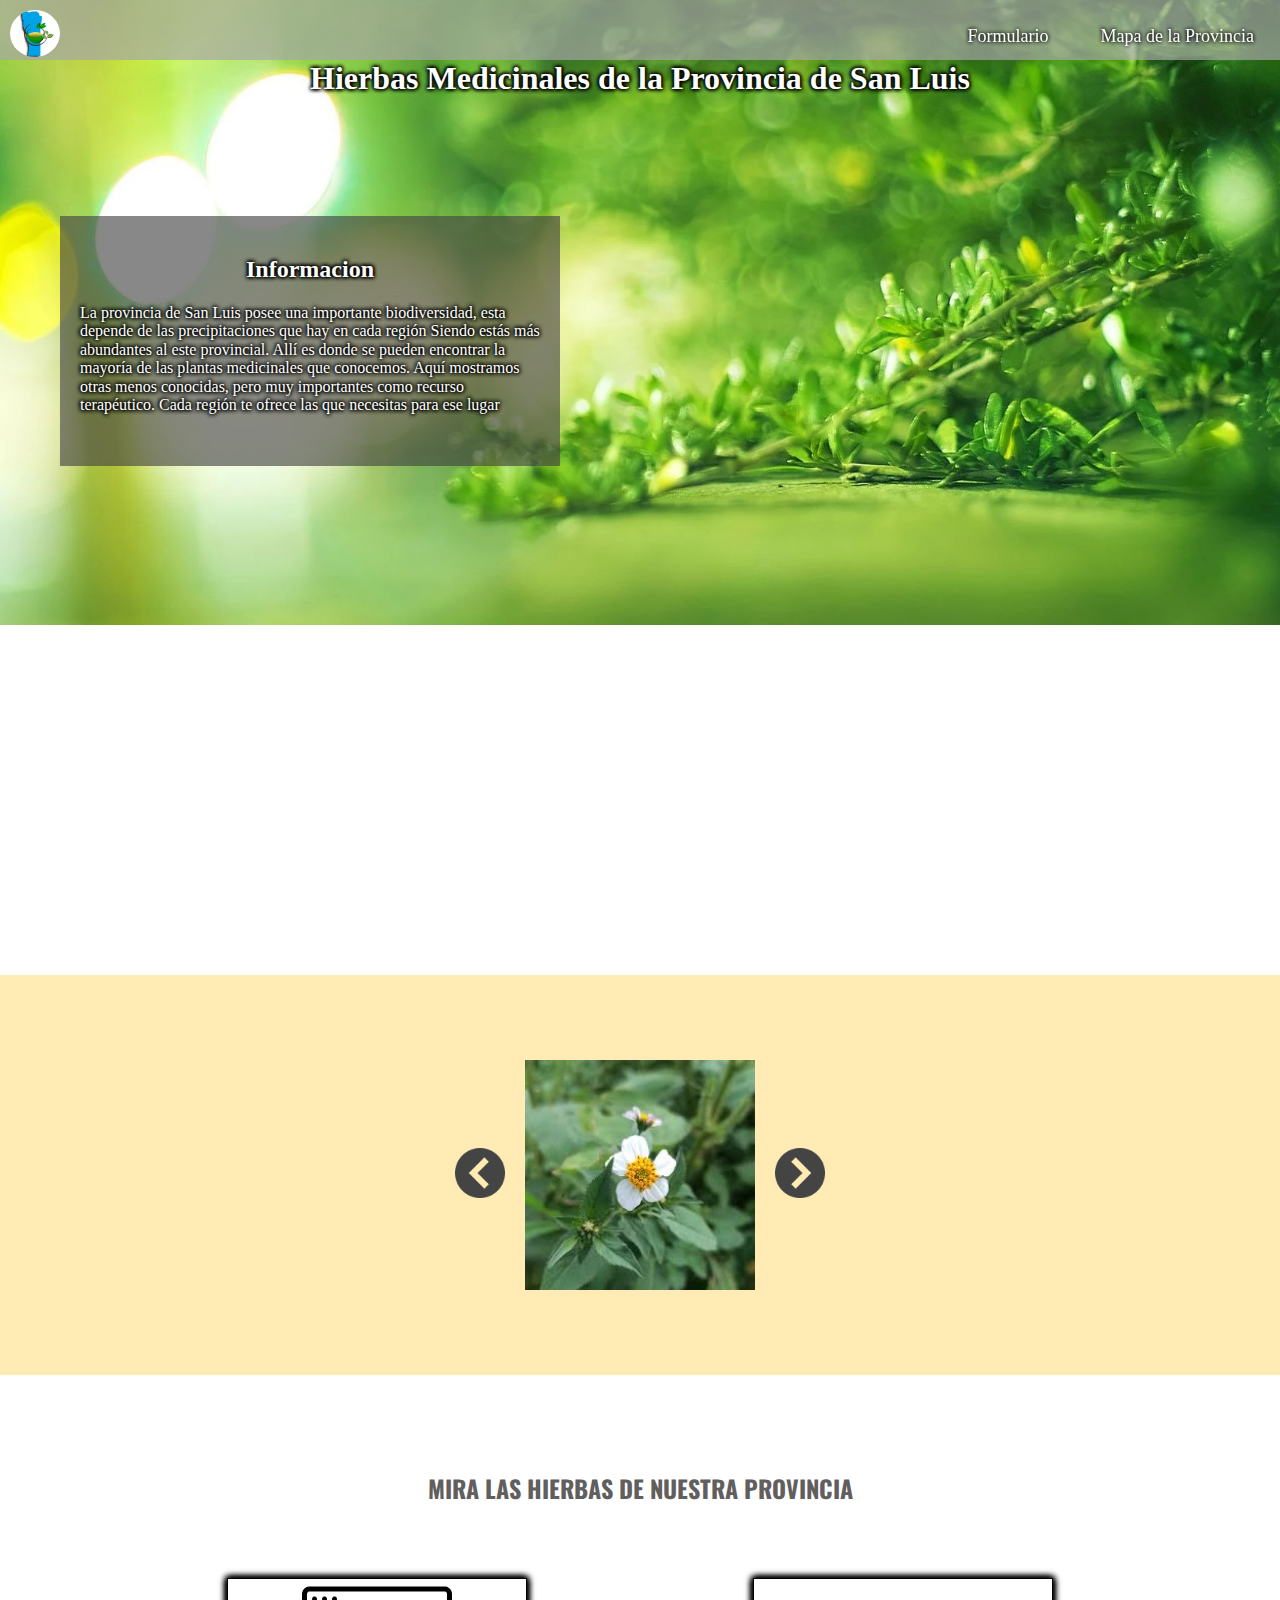
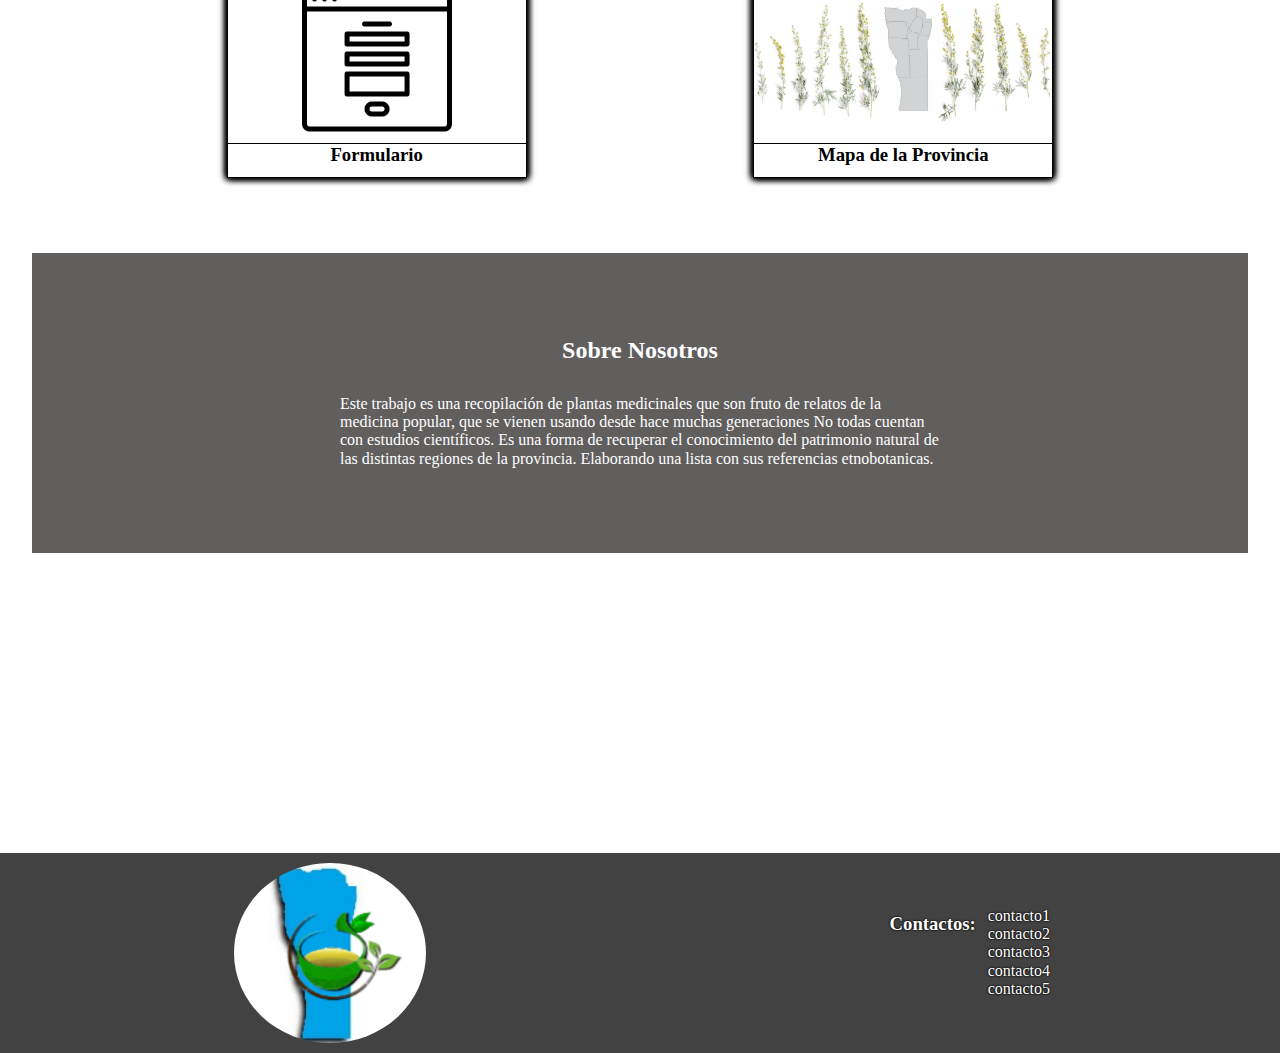
<file: index.html>
<!DOCTYPE html>
<html lang="en">

<head>
    <meta charset="UTF-8">
    <meta http-equiv="X-UA-Compatible" content="IE=edge">
    <meta name="viewport" content="width=device-width, initial-scale=1.0">
    <title>San_Luis_H.M.</title>
    <link rel="stylesheet" href="normalize.css">
    <link rel="shortcut icon" href="Imagenes/image.png" type="image/x-icon">
    <link rel="stylesheet" href="styles.css" />
    <link rel="preconnect" href="https://fonts.googleapis.com">
    <link rel="preconnect" href="https://fonts.gstatic.com" crossorigin>
    <link href="https://fonts.googleapis.com/css2?family=Oswald:wght@500&display=swap" rel="stylesheet">
    <script defer src="cualquier cosa.js"></script>
</head>

<body>
    <header class="menu-header">
        <div class="menu-header__fondo">
        </div>
        <div class="menu-header__div">
            <div>
                <img src="Imagenes/image.png" alt="Icono" class="menu-header__div__logo">
            </div>
            <nav class="menu-header__nav">
                <ul>
                    <li><a href="Formulario.html">Formulario</a></li>
                    <li><a href="Mapa_Provincia.html">Mapa de la Provincia</a></li>
                </ul>
            </nav>
        </div>
    </header>
    <main class="main">
        <div class="main__div-titulo">
            <h1 class="main__div-h1">Hierbas Medicinales de la Provincia de San Luis</h1>
        </div>
        <div class="main__div">
            <p class="main__div-p">
            <h2 class="main__div-h2">Informacion</h2>
            La provincia de San Luis posee una importante biodiversidad, esta depende de las precipitaciones que hay en cada región
Siendo estás más abundantes al este provincial. Allí es donde se pueden encontrar la mayoría de las plantas medicinales que conocemos.
Aquí mostramos otras menos conocidas, pero muy importantes como recurso terapéutico.

Cada región te ofrece las que necesitas para ese lugar
            </p>
        </div>
    </main>
    <article class="article-carrusel">
        <div class="article-carrusel__div">
            <button class="atras" onclick="imgAnt()"><img src="Imagenes/button ant.png" alt="anterior"></button>
            <img src="img-plantas/Amor seco.jpg" alt="Amor seco" id="foto-carrusel">            
            <button class="siguiente" onclick="imgSig()"><img src="Imagenes/button sig.png" alt="siguiente"></button>
        </div>
    </article>
    <section class="section">
        <div class="section__div">
            <h2 class="section__div-h2">MIRA LAS HIERBAS DE NUESTRA PROVINCIA</h2>
        </div>
        <nav class="section__nav">
            <a href="Formulario.html" target="_blank">
                <div class="section__nav-links">
                    <img src="Imagenes/icono-formulario.png"
                        alt="Formulario" class="img-section">
                    <h3 class="img-h3">Formulario</h3>
                </div>
            </a>
            <a href="Mapa_Provincia.html" target="_blank">
                <div class="section__nav-links">
                    <img src="Imagenes/fondo-mapa-link-index.jpg"
                        alt="mapa" class="img-section">
                    <h3 class="img-h3">Mapa de la Provincia</h3>
                </div>
            </a>
        </nav>
    </section>
    <article class="article">
        <div class="article__div">
            <h2>
                Sobre Nosotros
            </h2>
            <p>Este trabajo es una recopilación de plantas medicinales que son fruto de relatos de la medicina popular, que se vienen usando desde hace muchas generaciones 
                No todas cuentan con estudios científicos.
                Es una forma de recuperar el conocimiento del patrimonio natural de las distintas regiones de la provincia.
                Elaborando una lista con sus referencias etnobotanicas.
            </p>
        </div>
    </article>
    <footer class="footer">
        <div class="footer__div">
            <div class="footer__div-logo">
                <img src="Imagenes/image.png" alt="logo" class="logo-footer">
            </div>
            <div class="footer__div-lista">
                <h3>Contactos:</h3>
                <ul>
                    <li><a href="#">contacto1</a></li>
                    <li><a href="#">contacto2</a></li>
                    <li><a href="#">contacto3</a></li>
                    <li><a href="#">contacto4</a></li>
                    <li><a href="#">contacto5</a></li>
                </ul>
            </div>
        </div>
    </footer>
</body>

</html>
</file>
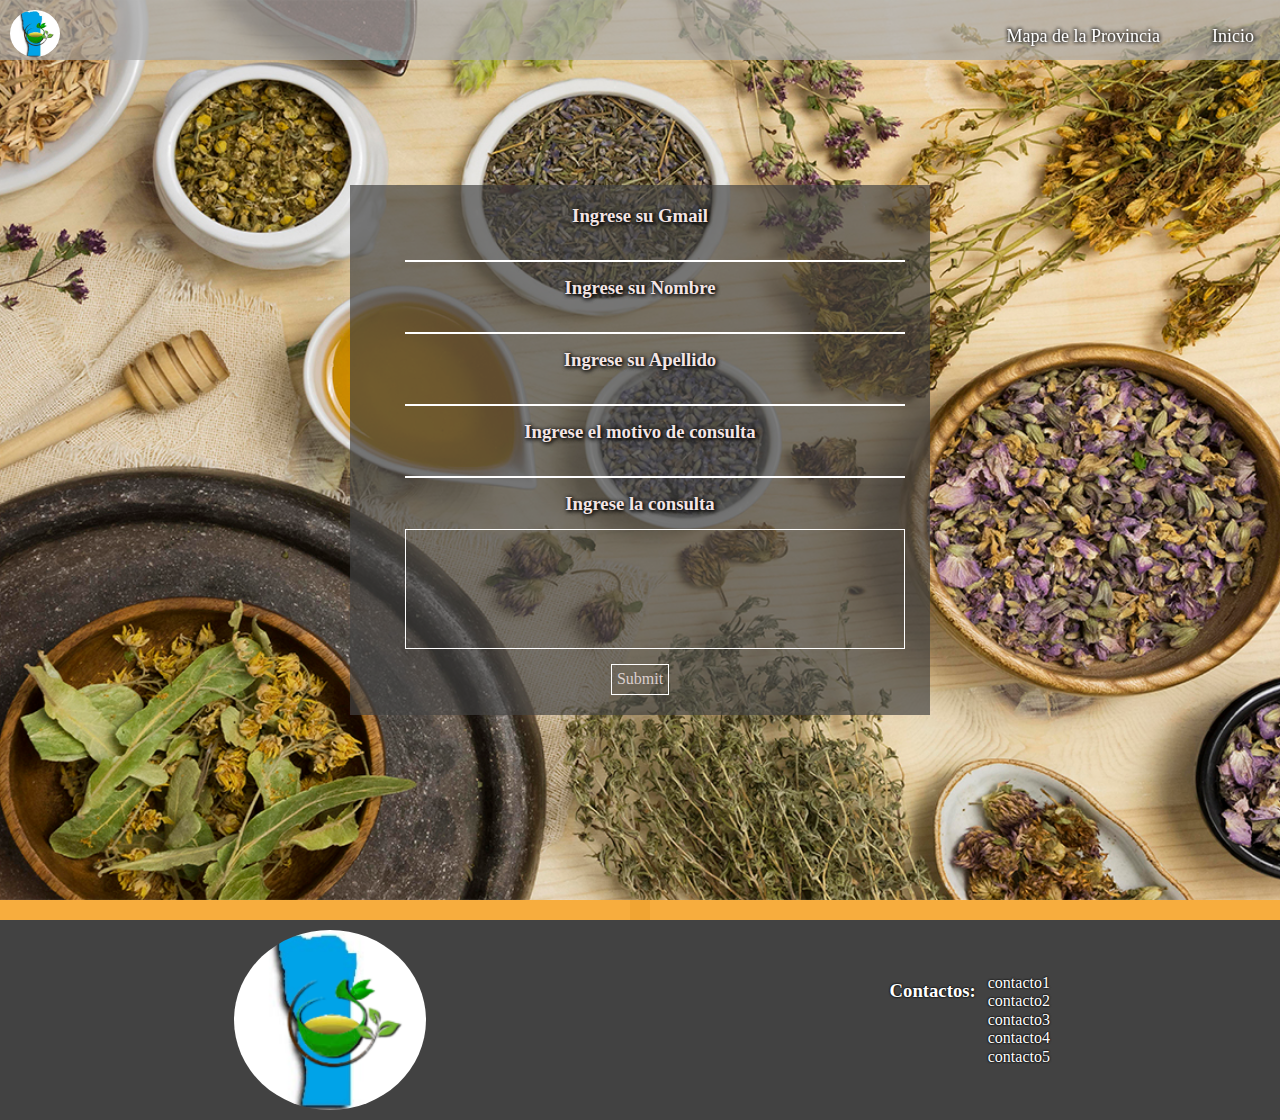
<file: Formulario.html>
<!DOCTYPE html>
<html lang="en">
<head>
    <meta charset="UTF-8">
    <meta http-equiv="X-UA-Compatible" content="IE=edge">
    <meta name="viewport" content="width=device-width, initial-scale=1.0">
    <title>San_Luis_H.M.</title>
    <link rel="stylesheet" href="normalize.css">
    <link rel="shortcut icon" href="Imagenes/image.png" type="image/x-icon">
    <link rel="stylesheet" href="styles.css"/>
    <script defer src="cualquier cosa.js"></script>
</head>
<body>
    <header class="menu-header">
        <div class="menu-header__fondo">

        </div>
        <div class="menu-header__div">
            <div>
                <img src="Imagenes/image.png" alt="Icono" class="menu-header__div__logo">
            </div>
            <nav class="menu-header__nav">
                <ul>
                    <li><a href="Mapa_Provincia.html">Mapa de la Provincia</a></li>
                    <li><a href="index.html">Inicio</a></li>
                </ul>
            </nav>
        </div>
    </header>
    <main class="main-Formulario">
        <div class="fondo-input"></div>
        <form class="main-Formulario__form" onsubmit="return validarInput()">
            <div class="div-input">
                <h3>Ingrese su Gmail</h3>
                <input type="text" class="input" id="email">
            </div>
            <div class="div-input">
                <h3>Ingrese su Nombre</h3>
                <input type="text" class="input" id="nombre">
            </div>
            <div class="div-input">
                <h3>Ingrese su Apellido</h3>
                <input type="text" class="input" id="apellido">
            </div>
            <div class="div-input">
                <h3>Ingrese el motivo de consulta</h3>
                <input type="text" class="input" id="consulta">
            </div>
            <div class="div-input">
                <h3>Ingrese la consulta</h3>
                <textarea class="input" id="textarea"></textarea>
            </div>
                <input type="submit" class="input-submit">
            <div id="errorInput">

            </div>
        </form>
    </main>
    <article class="article-form">
        <div class= "article-form__div">
            <div id="repuesta"></div>
        </div>        
    </article>
    <footer class="footer">
        <div class="footer__div">
            <div class="footer__div-logo">
                <img src="Imagenes/image.png" alt="logo" class="logo-footer">
            </div>
            <div class="footer__div-lista">
                <h3>Contactos:</h3>
                <ul>
                    <li><a href="#">contacto1</a></li>
                    <li><a href="#">contacto2</a></li>
                    <li><a href="#">contacto3</a></li>
                    <li><a href="#">contacto4</a></li>
                    <li><a href="#">contacto5</a></li>
                </ul>
            </div>
        </div>
    </footer>
</body>
</html>
</file>
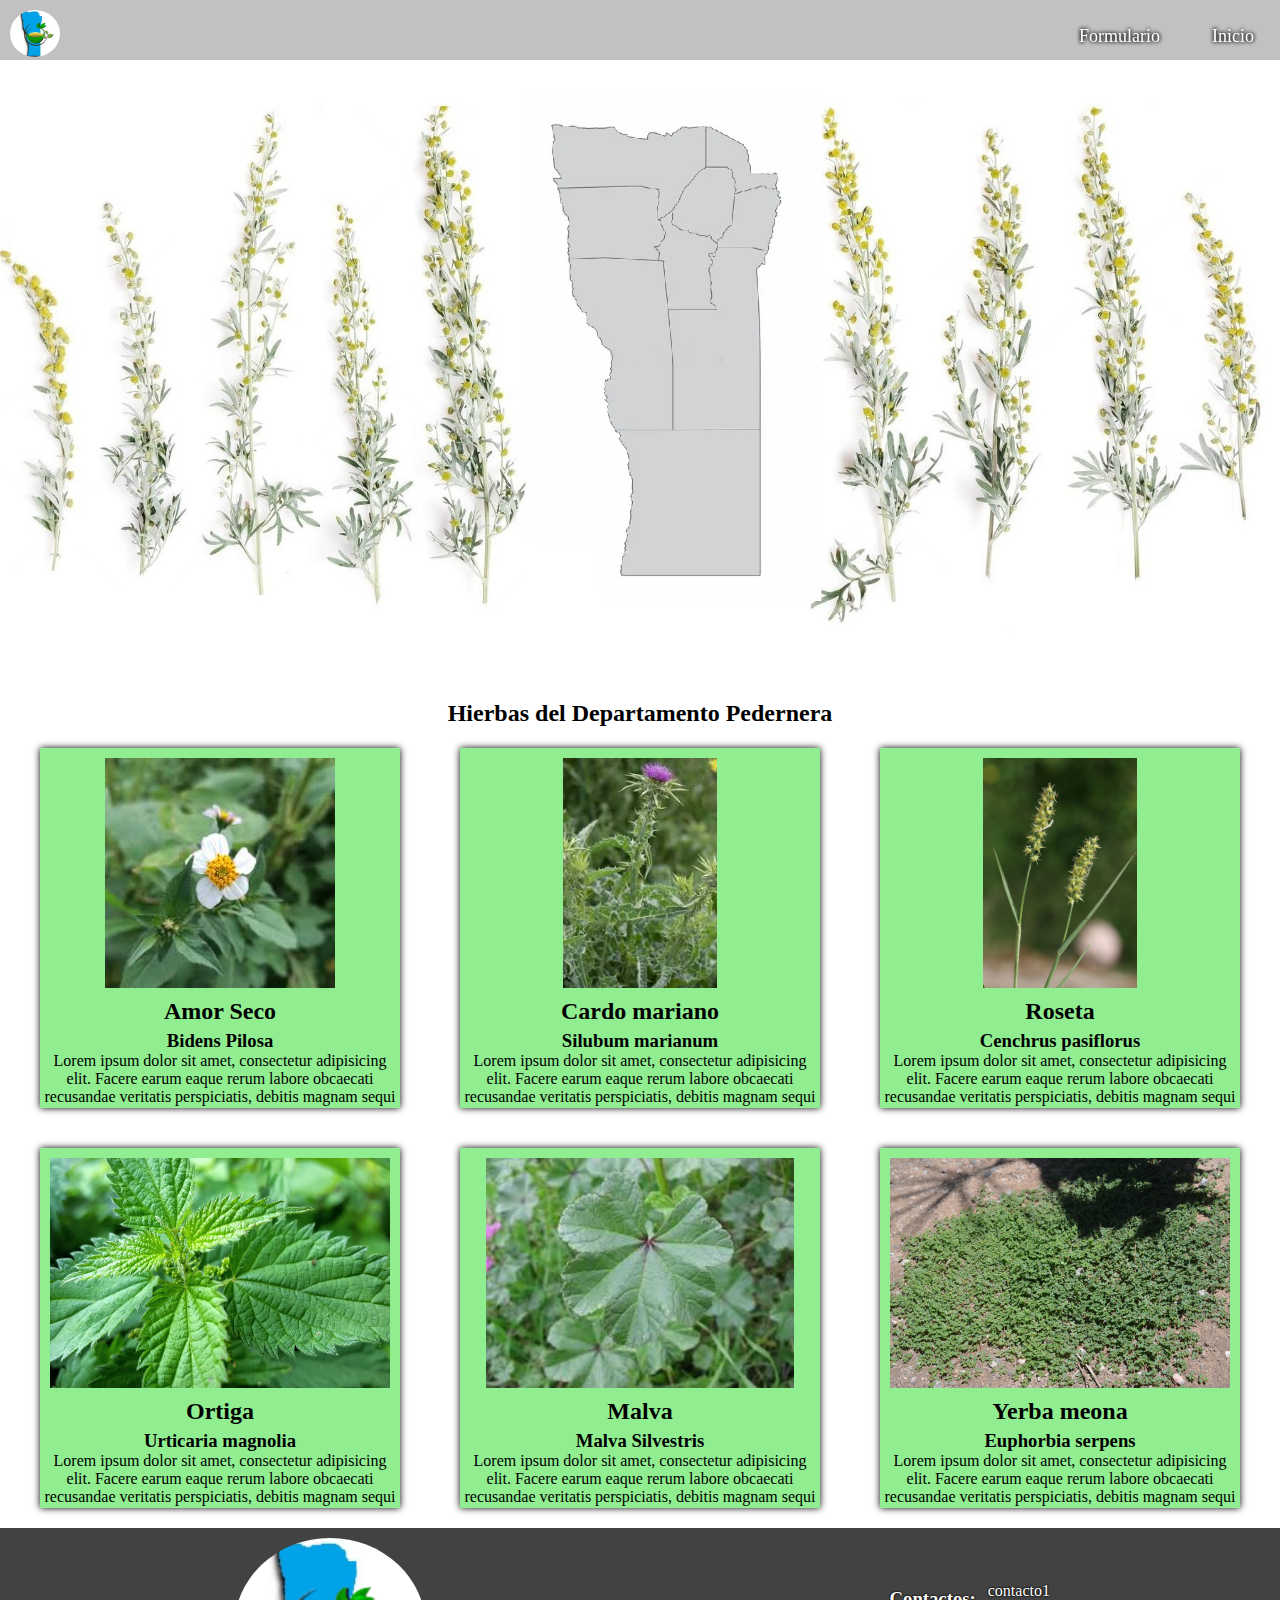
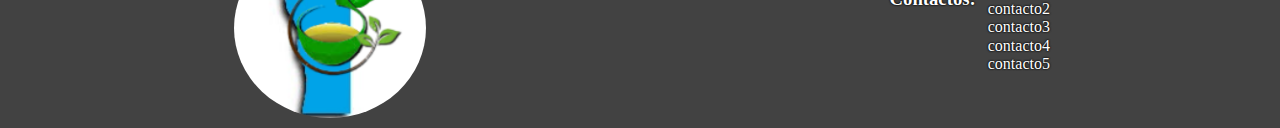
<file: Mapa_Provincia.html>
<!DOCTYPE html>
<html lang="en">

<head>
    <meta charset="UTF-8">
    <meta http-equiv="X-UA-Compatible" content="IE=edge">
    <meta name="viewport" content="width=device-width, initial-scale=1.0">
    <title>San_Luis_H.M.</title>
    <link rel="stylesheet" href="normalize.css">
    <link rel="shortcut icon" href="Imagenes/image.png" type="image/x-icon">
    <link rel="stylesheet" href="styles.css" />
</head>

<body>
    <header class="menu-header">
        <div class="menu-header__fondo">

        </div>
        <div class="menu-header__div">
            <div>
                <img src="Imagenes/image.png" alt="Icono" class="menu-header__div__logo">
            </div>
            <nav class="menu-header__nav">
                <ul>
                    <li><a href="Formulario.html">Formulario</a></li>
                    <li><a href="index.html">Inicio</a></li>
                </ul>
            </nav>
        </div>
    </header>
    <section class="section-mapa">
        <div class="section-mapa__div">
        </div>
    </section>
    <main>
        <article class="article-mapa">
            <h2>Hierbas del Departamento Pedernera</h2>
            <div class="article-mapa__div">
                <div class="box1">
                    <img src="img-plantas/Amor seco.jpg" alt="Amor seco">
                    <div class="info-box1">
                        <h2>Amor Seco</h2>
                        <h3>Bidens Pilosa</h3>
                        <p>Lorem ipsum dolor sit amet, consectetur adipisicing elit.
                           Facere earum eaque rerum labore obcaecati recusandae veritatis 
                           perspiciatis, debitis magnam sequi ab tenetur ipsa nemo iste laborum 
                           voluptatem culpa adipisci quod.
                        </p>                        
                    </div>
                    <div class="list-box1">
                        <ul>
                            <li>Antinflamatorio</li>
                            <li>Afecciones Bucales</li>
                            <li>Cicatrizante</li>                     
                        </ul>
                        <ul>
                            <li>Gastritis</li>
                            <li>Colitis</li>
                            <li>Gastroprotector</li>                      
                        </ul>
                    </div>
                </div>
                <div class="box1">
                    <img src="img-plantas/Cardo mariano.jpg" alt="Cardo mariano">
                    <div class="info-box1">
                        <h2>Cardo mariano</h2>
                        <h3>Silubum marianum</h3>
                        <p>Lorem ipsum dolor sit amet, consectetur adipisicing elit.
                           Facere earum eaque rerum labore obcaecati recusandae veritatis 
                           perspiciatis, debitis magnam sequi ab tenetur ipsa nemo iste laborum 
                           voluptatem culpa adipisci quod.
                        </p>                        
                    </div>
                    <div class="list-box1">
                        <ul>
                            <li>Antinflamatorio</li>
                            <li>Antioxidante</li>
                            <li>Antialergico</li>                     
                        </ul>
                        <ul>
                            <li>Astringente</li>
                            <li>Diuretico</li>
                            <li>Colagogo</li>                      
                        </ul>
                    </div>
                </div>
                <div class="box1">
                    <img src="img-plantas/Roseta.jpg" alt="Roseta">
                    <div class="info-box1">
                        <h2>Roseta</h2>
                        <h3>Cenchrus pasiflorus</h3>
                        <p>Lorem ipsum dolor sit amet, consectetur adipisicing elit.
                           Facere earum eaque rerum labore obcaecati recusandae veritatis 
                           perspiciatis, debitis magnam sequi ab tenetur ipsa nemo iste laborum 
                           voluptatem culpa adipisci quod.
                        </p>                        
                    </div>
                    <div class="list-box1">
                        <ul>
                            <li>Digestiva</li>
                            <li>Alergias</li>                 
                        </ul>
                        <ul>
                            <li>Fiebres</li>
                            <li>Diarrea (raíz)</li>                   
                        </ul>
                    </div>
                </div>
                <div class="box1">
                    <img src="img-plantas/ortiga.jpg" alt="Ortiga">
                    <div class="info-box1">
                        <h2>Ortiga</h2>
                        <h3>Urticaria magnolia</h3>
                        <p>Lorem ipsum dolor sit amet, consectetur adipisicing elit.
                           Facere earum eaque rerum labore obcaecati recusandae veritatis 
                           perspiciatis, debitis magnam sequi ab tenetur ipsa nemo iste laborum 
                           voluptatem culpa adipisci quod.
                        </p>                        
                    </div>
                    <div class="list-box1">
                        <ul>
                            <li>Alquinizante</li>   
                            <li>Vaso constrictora</li>    
                            <li>Emoliente( acné, eccemas, erupciones)</li>           
                        </ul>
                        <ul>
                            <li>Astringente</li>
                            <li>Diuretica</li>                  
                        </ul>
                    </div>
                </div>
                <div class="box1">
                    <img src="img-plantas/Malva.jpg" alt="Malva">
                    <div class="info-box1">
                        <h2>Malva</h2>
                        <h3>Malva Silvestris</h3>
                        <p>Lorem ipsum dolor sit amet, consectetur adipisicing elit.
                           Facere earum eaque rerum labore obcaecati recusandae veritatis 
                           perspiciatis, debitis magnam sequi ab tenetur ipsa nemo iste laborum 
                           voluptatem culpa adipisci quod.
                        </p>                        
                    </div>
                    <div class="list-box1">
                        <ul>
                            <li>Faringitis</li>   
                            <li>Conjutivitis</li>    
                            <li>Bronquitis</li>           
                        </ul>
                        <ul>
                            <li>Resfrios</li>
                            <li>Estreñimiento</li>   
                            <li>Antitusivo</li>                 
                        </ul>
                    </div>
                </div>
                <div class="box1">
                    <img src="img-plantas/yerba meona.jpg" alt="yerba meona">
                    <div class="info-box1">
                        <h2>Yerba meona</h2>
                        <h3>Euphorbia serpens</h3>
                        <p>Lorem ipsum dolor sit amet, consectetur adipisicing elit.
                           Facere earum eaque rerum labore obcaecati recusandae veritatis 
                           perspiciatis, debitis magnam sequi ab tenetur ipsa nemo iste laborum 
                           voluptatem culpa adipisci quod.
                        </p>                        
                    </div>
                    <div class="list-box1">
                        <ul>
                            <li>Depurativa de sangre</li>   
                            <li>Elimina arenillas y cálculos renales</li>            
                        </ul>
                        <ul>
                            <li>Cistitis</li>            
                        </ul>
                    </div>
                </div>
            </div>
        </article>        
    </main>
    <footer class="footer">
        <div class="footer__div">
            <div class="footer__div-logo">
                <img src="Imagenes/image.png" alt="logo" class="logo-footer">
            </div>
            <div class="footer__div-lista">
                <h3>Contactos:</h3>
                <ul>
                    <li><a href="#">contacto1</a></li>
                    <li><a href="#">contacto2</a></li>
                    <li><a href="#">contacto3</a></li>
                    <li><a href="#">contacto4</a></li>
                    <li><a href="#">contacto5</a></li>
                </ul>
            </div>
        </div>
    </footer>
</body>

</html>
</file>
<file: styles.css>
/*-----------------------------------------------------------------------------------------------------------*/
/*---------------------------------------------Contenido general---------------------------------------------*/
/*-----------------------------------------------------------------------------------------------------------*/
* {
  text-decoration: none;
  list-style: none;
}

body::-webkit-scrollbar {
  width: 7px;
  background: #a7a7a7;
}

body::-webkit-scrollbar-thumb {
  background: #424242;
  border-radius: 5px;
}

.menu-header__fondo {
  position: fixed;
  background-color: #a7a7a7;
  opacity: .7;
  height: 60px;
  width: 100%;
  z-index: 1000;
}

.menu-header__nav {
  display: flex;
  position: fixed;
  top: 0px;
  right: 0;
  align-items: center;
  justify-content: space-between;
  z-index: 1200;
}

.menu-header__div__logo {
  position: fixed;
  border-radius: 50%;
  z-index: 1100;
  width: 50px;
  margin: 10px;
}

.menu-header__nav ul li {
  position: relative;
  float: left;
}

.menu-header__nav ul li a {
  font-size: 18px;
  padding: 20px;
  color: #ffffff;
  display: block;
  text-shadow: 0px 0px 4px #000, 0px 0px 4px #000;
  font-family: Georgia, 'Times New Roman', Times, serif;
}

.menu-header__nav ul li a:hover {
  color: #a7a7a7;
  text-shadow: 0px 0px 4px #000, 0px 0px 4px #000;
}
.footer{
  background: #424242;
  
}
.footer__div{
  display: flex;
  height: 200px;
  justify-content: space-around;
  align-items: center;
}
.footer__div-logo{
  display: flex;
  height: 180px;
  margin: 10px;
}
.logo-footer{
  border-radius: 50%;
}
.footer__div-lista{
  display: flex;
}
.footer__div-lista h3, ul li a{
  margin: 6px;
  color: #ffffff;
  text-shadow: 0px 0px 2px #000,0px 0px 2px #000;
}
.footer__div-lista ul li a:hover{
  color: #a7a7a7;
  text-shadow: 0px 0px 2px #000;
}
/*-----------------------------------------------------------------------------------------------*/
/*---------------------------------------------Index---------------------------------------------*/
/*-----------------------------------------------------------------------------------------------*/
.main {
  display: flex;
  height: 625px;
  background-image: url(Imagenes/fondo-header.jpg);
  background-position: center center;
  background-repeat: no-repeat;
  background-size: cover;
  margin: auto;
  flex-direction: column;
}

.main__div{
  display: flex;
  align-items: center;
  flex-direction: column;
  justify-content: flex-start;
  background: #424242a1;
  margin: 60px;
  height: 250px;
  width: 500px;
  padding: 20px;
  color: #ffffff;
  text-shadow: 0px 0px 4px #000, 0px 0px 4px #000, 0px 0px 4px #000, 0px 0px 4px #000;  
}

.main__div-h2 {
  margin: 20px;
}

.main__div-titulo {
  margin: 3% auto;
  text-shadow: 0px 0px 4px #000, 0px 0px 4px #000, 0px 0px 4px #000, 0px 0px 4px #000;
  width: 100vw;
  justify-content: center;
}

.main__div-h1 {
  display: flex;
  color: #ffffff;
  justify-content: center;
}

.article-carrusel{
  display: flex;
  height: 400px;
  justify-content: center;
  align-items: center;
  background: #ffebb3;
  margin-top: 350px;
  margin-bottom: 100px;
}
.article-carrusel__div{
  display: flex;
  justify-content: center;
  align-items: center;
}
#foto-carrusel{
  max-width: 230px;
  min-width: 230px;
  max-height: 230px;
  min-height: 230px;
}
.article-carrusel__div button{
  margin: 20px;
  border: none;
  background: transparent;
}
.article-carrusel__div button img{
  width: 50px;
}
.article-carrusel__div button img:hover{
  border: none;
  width: 55px;
  height: 55px;
  border-radius: 50%;
  box-shadow: 0px 0px 4px #000;
}
.section__nav {
  display: flex;
  height: 350px;
  justify-content: space-evenly;
  align-items: center;
}

.section__nav-links {
  background-color: #ffffff;
  color: #000;
  text-align: center;
  height: 200px;
  width: 300px;
  border: 1px solid #000;
  box-shadow: 0px 0px 7px #000, 0px 0px 7px #000, 0px 0px 7px #000, 0px 0px 7px #000;
  justify-content: center;
}
.section__nav-links h3{
  border-top: 1px solid #000;
}

.section__nav-links:hover {
  color: #ffffff;
  background-color: #999;
  opacity: .8;
}

.img-section {
  height: 160px;
}

.section__div {
  display: flex;
  justify-content: center;
}

.section__div-h2 {
  font-family: 'Oswald', sans-serif;
  color: #615e5e;
}

.article{
  display: flex;
  width: 95vw;
  height: 300px;
  background: #615e5e;
  justify-content: center;
  align-items: center;
  margin: auto;
  margin-bottom: 300px;
}
.article__div{
  display: flex;
  flex-direction: column;
  height: 280;
  width: 600px;
  color: #ffffff;
  align-items: center;
}
.article__div h2 {
  margin-bottom: 30px;
}
/*----------------------------------------------------------------------------------------------------*/
/*---------------------------------------------Formulario---------------------------------------------*/
/*----------------------------------------------------------------------------------------------------*/
.main-Formulario{
  height: 900px;
  display: flex;
  justify-content: center;
  align-items: center;  
  background-image: url(Imagenes/fondo-Formulario.jpg);
  background-position: center center;
  background-repeat: no-repeat;
  background-size: cover;
  margin: auto;
}
.main-Formulario__form{
  display: flex;
  background: #424242b0;
  padding-top: 20px;
  padding-bottom: 20px;
  padding-left: 40px;
  padding-right: 40px;
  justify-content: center;
  align-items: center;
  flex-direction: column;
}
.div-input{
  display: flex;
  flex-direction: column;
  width: 500px;
  color: #f3e5e5;
  text-align: center;
  text-shadow: 1px 1px 4px #000,1px 1px 4px #000;  
}
.input{
  width: 100%;
  margin: 15px;
  background: transparent;
  outline: none;
  border: none;
  border-bottom: 2px solid #ffffff;
  color: #ffffff;
}
.input:focus{
  background: linear-gradient(to bottom, transparent, #aaa);
  color: #000;
}
.input:hover{
  background: linear-gradient(to bottom, transparent, #aaa);
  color: #000;
}
.div-input textarea{
  height: 120px;
  width: 500px;
  resize: none;
  border: 1px solid #ffffff;
}
.input-submit{
  display: flex;
  background: transparent;
  color: #dacece;
  border: 1px solid #ffffff;
  padding: 5px;
}
.input-submit:hover{
  background-color: #aaa;
  color: #000;
}
.error{
  border: 1px solid red;
}
#errorInput{
  border: 1px solid red;
  padding: 5px;
  display: none;
}
#errorInput p{
  color: red;
}
.article-form{
  display: flex;
  align-items: center;
  justify-content: center;
  background: #f7ad3e;  
}
#repuesta{
  display: flex;
  flex-direction: column;
  background: #f1a533;
  color:#ffffff;
  padding: 10px;
}


/*--------------------------------------------------------------------------------------------------------*/
/*---------------------------------------------Mapa Provincia---------------------------------------------*/
/*--------------------------------------------------------------------------------------------------------*/
.section-mapa{
  display: flex;
  justify-content: center;
  height: 700px;
  background-image: url(Imagenes/fondo-mapa-link-index.jpg) ;
  background-position: center center;
  background-repeat: no-repeat;
  background-size: cover;
}
.mapa-img{
  margin: 40px;
  height: 600px;
}
.article-mapa{
  display: flex;
  flex-direction: column;
  justify-content: space-evenly;
  align-items: center;
}
.article-mapa__div{
  display: flex;
  flex-wrap: wrap;
  justify-content: space-evenly;
  align-items: center;
}
.box1{
  margin: 20px;
  max-width: 360px;
  min-width: 360px;
  min-height: 360px;
  max-height: 360px; 
  background: lightgreen;
  flex-direction: column;
  justify-content: center;
  align-items: center;
  overflow: hidden;
  box-shadow: 0px 0px 7px #000;

} .box1:hover{
  overflow: none;
  max-width: 380px;
  max-height: 560px; 
  padding-bottom: 20px;
}
.box1 img{
  display: flex;
  margin: auto;
  padding: 10px;
  height: 250px;
}
.info-box1{
  display: flex;
  flex-direction: column;
  justify-content: center;
  align-items: center;
  text-align: center;
}
.info-box1 h3{
  margin-top: 5px;
}
.list-box1{
  display: flex;
  justify-content: space-evenly;
  align-items: center;
  column-count: 2;
  margin-top: 20px;
}
.list-box1 ul li{
  list-style: circle;
  margin: 3px;
}
</file>
